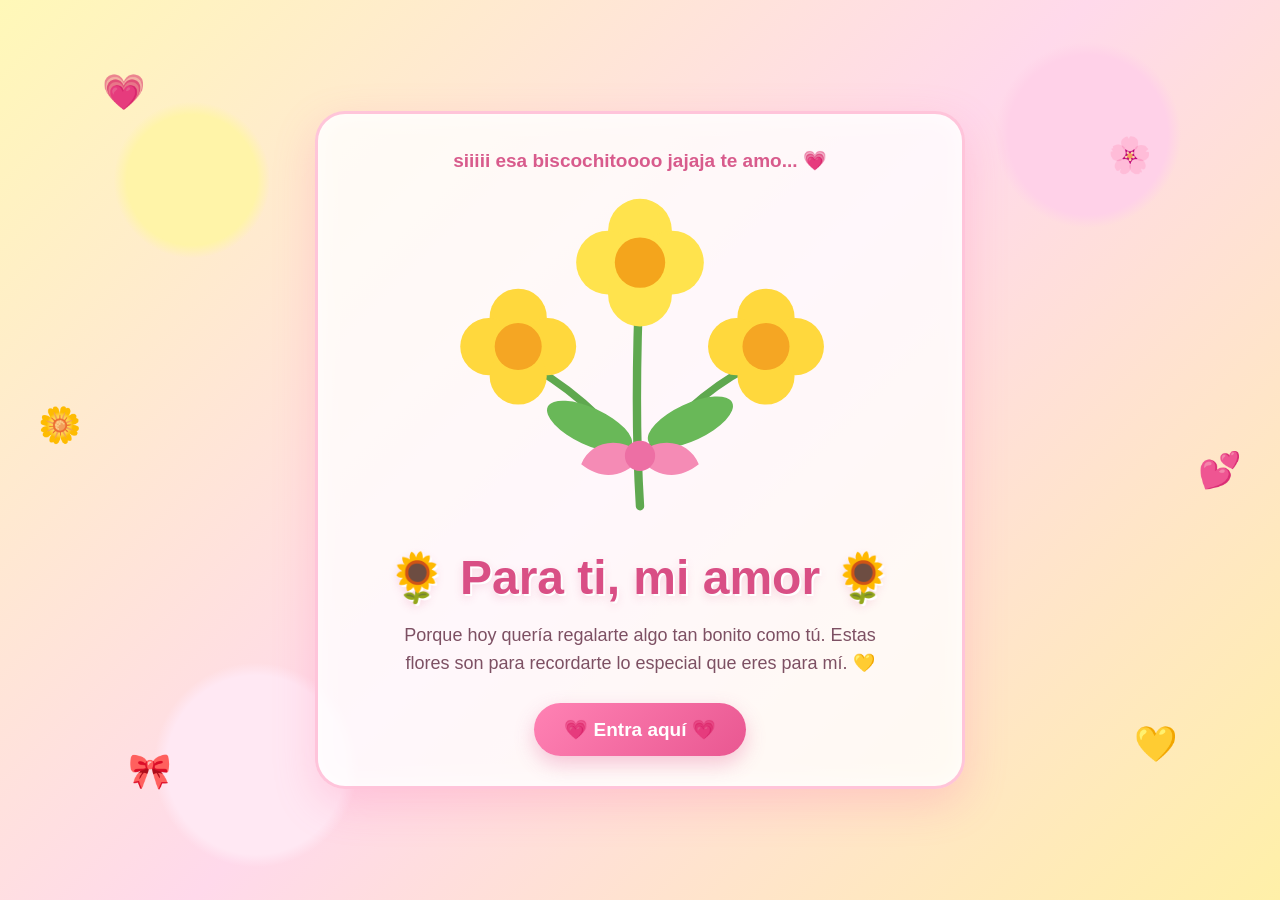
<file: templates/sorpresa.html>
<!DOCTYPE html>
<html lang="es">
<head>

    <meta charset="UTF-8">

    <meta
        name="viewport"
        content="width=device-width, initial-scale=1.0"
    >

    <title>Para ti 💗</title>


    <style>

        * {
            box-sizing: border-box;
        }


        body {

            margin: 0;

            min-height: 100vh;

            font-family:
                "Segoe UI",
                Arial,
                sans-serif;

            background:

                radial-gradient(
                    circle at 15% 20%,
                    #fff4a8 0 5%,
                    transparent 6%
                ),

                radial-gradient(
                    circle at 85% 15%,
                    #ffd1e8 0 6%,
                    transparent 7%
                ),

                radial-gradient(
                    circle at 20% 85%,
                    #ffe8f3 0 7%,
                    transparent 8%
                ),

                linear-gradient(
                    135deg,
                    #fff8b8,
                    #ffd9eb,
                    #fff0a8
                );

            display: flex;

            justify-content: center;

            align-items: center;

            overflow: hidden;

            position: relative;

        }


        .decoracion {

            position: absolute;

            font-size: 35px;

            animation:
                flotar 4s ease-in-out infinite;

            pointer-events: none;

        }


        .d1 {

            top: 8%;

            left: 8%;

        }


        .d2 {

            top: 15%;

            right: 10%;

            animation-delay: 1s;

        }


        .d3 {

            bottom: 12%;

            left: 10%;

            animation-delay: 2s;

        }


        .d4 {

            bottom: 15%;

            right: 8%;

            animation-delay: 1.5s;

        }


        .d5 {

            top: 45%;

            left: 3%;

            animation-delay: 0.5s;

        }


        .d6 {

            top: 50%;

            right: 3%;

            animation-delay: 2.5s;

        }


        .contenedor {

            width: min(90%, 650px);

            padding:
                35px
                25px
                30px;

            background:
                rgba(
                    255,
                    255,
                    255,
                    0.78
                );

            border:
                3px solid
                rgba(
                    255,
                    183,
                    210,
                    0.8
                );

            border-radius: 30px;

            text-align: center;

            box-shadow:

                0 15px 40px
                rgba(
                    255,
                    120,
                    170,
                    0.25
                ),

                inset 0 0 25px
                rgba(
                    255,
                    255,
                    255,
                    0.7
                );

            animation:
                aparecer 1s ease;

        }


        .mensaje-superior {

            color: #d85b8c;

            font-size: 19px;

            font-weight: bold;

            margin-bottom: 15px;

        }


        .flores {

            width:
                min(
                    100%,
                    420px
                );

            margin:
                0 auto 10px;

        }


        .flores svg {

            width: 100%;

            height: auto;

            display: block;

        }


        h1 {

            margin:
                5px 0 15px;

            color: #d94f85;

            font-size:
                clamp(
                    30px,
                    7vw,
                    48px
                );

            text-shadow:

                2px 2px 0 #fff,

                0 4px 10px
                rgba(
                    220,
                    80,
                    130,
                    0.2
                );

        }


        .mensaje {

            color: #7d5063;

            font-size: 18px;

            line-height: 1.6;

            margin:
                0 auto 25px;

            max-width: 520px;

        }


        .boton-entrar {

            display: inline-block;

            padding:
                15px
                30px;

            border: none;

            border-radius: 50px;

            background:
                linear-gradient(
                    135deg,
                    #ff82b4,
                    #e95791
                );

            color: white;

            font-size: 19px;

            font-weight: bold;

            text-decoration: none;

            cursor: pointer;

            box-shadow:

                0 8px 20px
                rgba(
                    225,
                    80,
                    140,
                    0.3
                );

            transition:

                transform 0.2s ease,

                box-shadow 0.2s ease;

        }


        .boton-entrar:hover {

            transform:
                translateY(-3px)
                scale(1.03);

            box-shadow:

                0 12px 25px
                rgba(
                    225,
                    80,
                    140,
                    0.4
                );

        }


        .boton-entrar:active {

            transform:
                scale(0.96);

        }


        @keyframes aparecer {

            from {

                opacity: 0;

                transform:
                    translateY(25px)
                    scale(0.96);

            }

            to {

                opacity: 1;

                transform:
                    translateY(0)
                    scale(1);

            }

        }


        @keyframes flotar {

            0%,
            100% {

                transform:
                    translateY(0)
                    rotate(-5deg);

            }

            50% {

                transform:
                    translateY(-12px)
                    rotate(5deg);

            }

        }


        @media (max-width: 600px) {

            .contenedor {

                padding:
                    25px
                    18px
                    25px;

                border-radius: 25px;

            }


            .mensaje-superior {

                font-size: 17px;

            }


            .mensaje {

                font-size: 16px;

            }


            .boton-entrar {

                font-size: 17px;

                padding:
                    14px
                    25px;

            }


            .decoracion {

                font-size: 27px;

            }

        }

    </style>

</head>


<body>


    <div class="decoracion d1">
        💗
    </div>


    <div class="decoracion d2">
        🌸
    </div>


    <div class="decoracion d3">
        🎀
    </div>


    <div class="decoracion d4">
        💛
    </div>


    <div class="decoracion d5">
        🌼
    </div>


    <div class="decoracion d6">
        💕
    </div>


    <div class="contenedor">


        <div class="mensaje-superior">

            siiiii esa biscochitoooo jajaja te amo... 💗

        </div>


        <div class="flores">


            <svg
                viewBox="0 0 500 420"
                xmlns="http://www.w3.org/2000/svg"
            >


                <!-- tallos -->

                <path
                    d="M250 380 C245 300 245 210 250 100"
                    stroke="#5fa84f"
                    stroke-width="10"
                    fill="none"
                    stroke-linecap="round"
                />


                <path
                    d="M250 330 C205 270 155 230 105 205"
                    stroke="#5fa84f"
                    stroke-width="9"
                    fill="none"
                    stroke-linecap="round"
                />


                <path
                    d="M250 325 C300 265 350 225 400 205"
                    stroke="#5fa84f"
                    stroke-width="9"
                    fill="none"
                    stroke-linecap="round"
                />


                <!-- hojas -->

                <ellipse
                    cx="190"
                    cy="285"
                    rx="55"
                    ry="22"
                    fill="#69b858"
                    transform="rotate(25 190 285)"
                />


                <ellipse
                    cx="310"
                    cy="280"
                    rx="55"
                    ry="22"
                    fill="#69b858"
                    transform="rotate(-25 310 280)"
                />


                <!-- flor izquierda -->

                <g
                    transform="translate(105 190)"
                >

                    <circle
                        cx="0"
                        cy="-35"
                        r="34"
                        fill="#ffd83d"
                    />

                    <circle
                        cx="-35"
                        cy="0"
                        r="34"
                        fill="#ffd83d"
                    />

                    <circle
                        cx="35"
                        cy="0"
                        r="34"
                        fill="#ffd83d"
                    />

                    <circle
                        cx="0"
                        cy="35"
                        r="34"
                        fill="#ffd83d"
                    />

                    <circle
                        cx="0"
                        cy="0"
                        r="28"
                        fill="#f5a623"
                    />

                </g>


                <!-- flor central -->

                <g
                    transform="translate(250 90)"
                >

                    <circle
                        cx="0"
                        cy="-38"
                        r="38"
                        fill="#ffe34d"
                    />

                    <circle
                        cx="-38"
                        cy="0"
                        r="38"
                        fill="#ffe34d"
                    />

                    <circle
                        cx="38"
                        cy="0"
                        r="38"
                        fill="#ffe34d"
                    />

                    <circle
                        cx="0"
                        cy="38"
                        r="38"
                        fill="#ffe34d"
                    />

                    <circle
                        cx="0"
                        cy="0"
                        r="30"
                        fill="#f4a51c"
                    />

                </g>


                <!-- flor derecha -->

                <g
                    transform="translate(400 190)"
                >

                    <circle
                        cx="0"
                        cy="-35"
                        r="34"
                        fill="#ffd83d"
                    />

                    <circle
                        cx="-35"
                        cy="0"
                        r="34"
                        fill="#ffd83d"
                    />

                    <circle
                        cx="35"
                        cy="0"
                        r="34"
                        fill="#ffd83d"
                    />

                    <circle
                        cx="0"
                        cy="35"
                        r="34"
                        fill="#ffd83d"
                    />

                    <circle
                        cx="0"
                        cy="0"
                        r="28"
                        fill="#f5a623"
                    />

                </g>


                <!-- cinta -->

                <path
                    d="M250 315
                       C220 295 190 305 180 330
                       C205 350 230 345 250 325
                       C270 345 295 350 320 330
                       C310 305 280 295 250 315Z"
                    fill="#f58bb5"
                />


                <circle
                    cx="250"
                    cy="320"
                    r="18"
                    fill="#ed6fa4"
                />


            </svg>

        </div>


        <h1>

            🌻 Para ti, mi amor 🌻

        </h1>


        <p class="mensaje">

            Porque hoy quería regalarte algo
            tan bonito como tú.

            Estas flores son para recordarte
            lo especial que eres para mí. 💛

        </p>


        <a
            id="botonEntra"
            class="boton-entrar"
            href="{{ url_for('menu') }}"
        >

            💗 Entra aquí 💗

        </a>


    </div>


</body>

</html>
</file>
